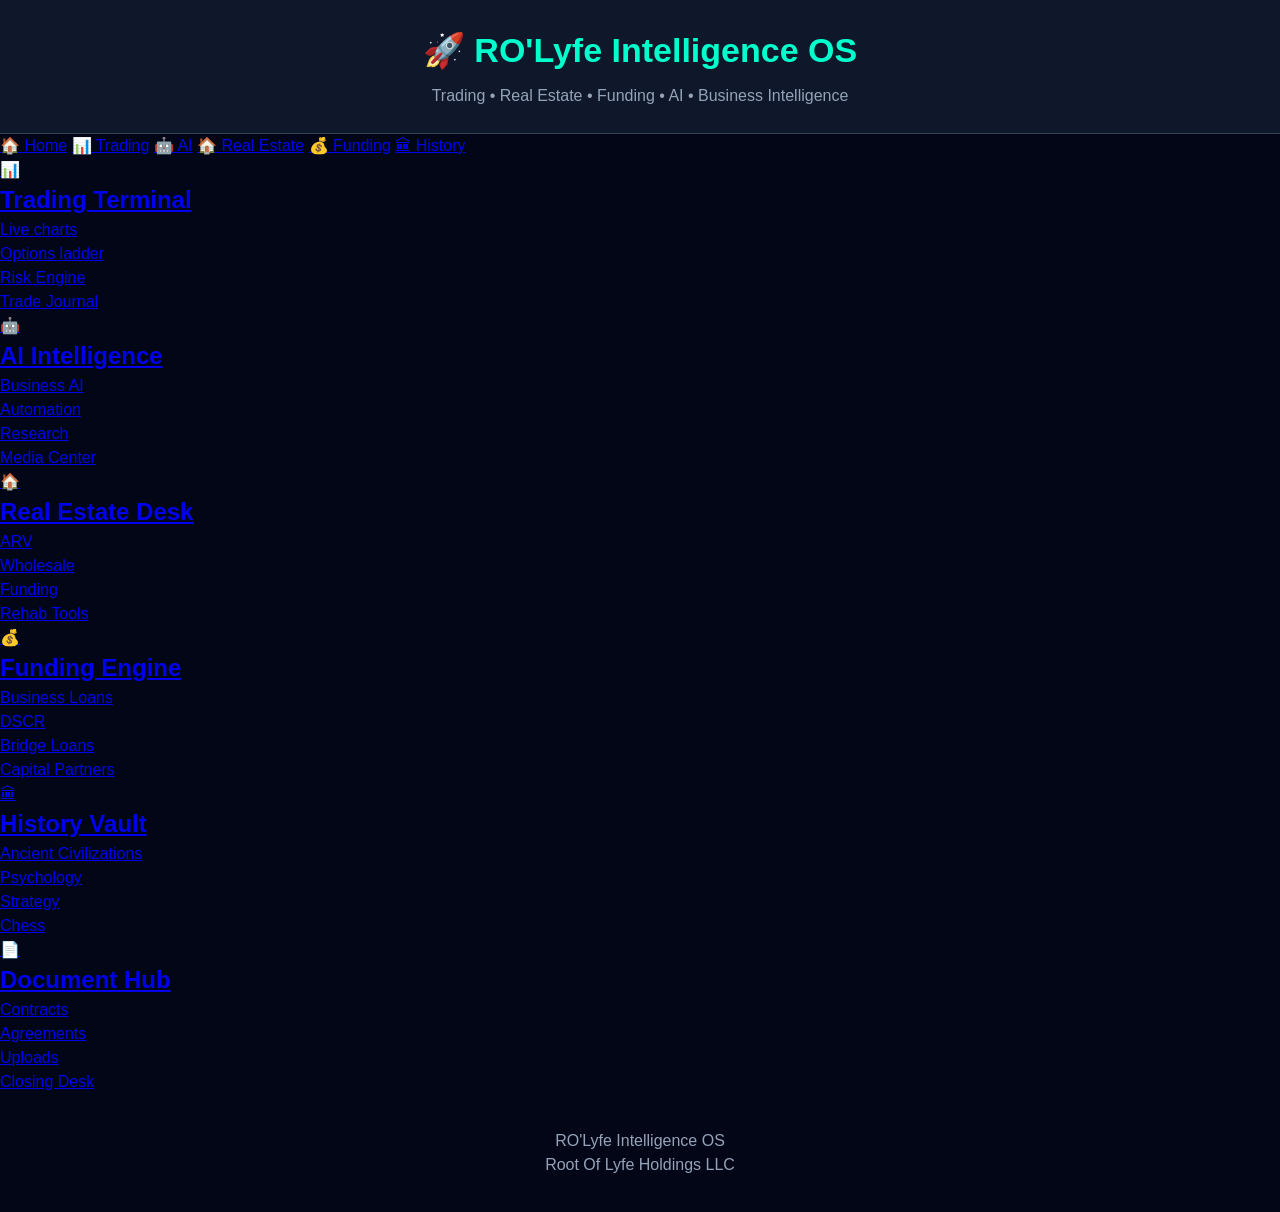
<file: index.html>
<!DOCTYPE html>
<html lang="en">

<head>

<meta charset="UTF-8">
<meta name="viewport" content="width=device-width, initial-scale=1.0">

<title>RO'Lyfe Intelligence OS</title>

<link rel="stylesheet" href="styles.css">

</head>

<body>

<header class="hero">

<h1>🚀 RO'Lyfe Intelligence OS</h1>

<p>
Trading • Real Estate • Funding • AI • Business Intelligence
</p>

</header>

<nav class="topnav">

<a href="index.html">🏠 Home</a>

<a href="modules/trading.html">📊 Trading</a>

<a href="modules/ai.html">🤖 AI</a>

<a href="modules/real-estate.html">🏠 Real Estate</a>

<a href="modules/funding.html">💰 Funding</a>

<a href="modules/history.html">🏛 History</a>

</nav>

<main class="dashboard">

<a href="modules/trading.html" class="dashboard-card">

<div class="icon">
📊
</div>

<h2>Trading Terminal</h2>

<p>

Live charts

<br>

Options ladder

<br>

Risk Engine

<br>

Trade Journal

</p>

</a>

<a href="modules/ai.html" class="dashboard-card">

<div class="icon">
🤖
</div>

<h2>AI Intelligence</h2>

<p>

Business AI

<br>

Automation

<br>

Research

<br>

Media Center

</p>

</a>

<a href="modules/real-estate.html" class="dashboard-card">

<div class="icon">
🏠
</div>

<h2>Real Estate Desk</h2>

<p>

ARV

<br>

Wholesale

<br>

Funding

<br>

Rehab Tools

</p>

</a>

<a href="modules/funding.html" class="dashboard-card">

<div class="icon">
💰
</div>

<h2>Funding Engine</h2>

<p>

Business Loans

<br>

DSCR

<br>

Bridge Loans

<br>

Capital Partners

</p>

</a>

<a href="modules/history.html" class="dashboard-card">

<div class="icon">
🏛
</div>

<h2>History Vault</h2>

<p>

Ancient Civilizations

<br>

Psychology

<br>

Strategy

<br>

Chess

</p>

</a>

<a href="https://rolrichman.github.io/rolyfe-contract-documents-hub/" target="_blank" class="dashboard-card">

<div class="icon">
📄
</div>

<h2>Document Hub</h2>

<p>

Contracts

<br>

Agreements

<br>

Uploads

<br>

Closing Desk

</p>

</a>

</main>

<footer>

RO'Lyfe Intelligence OS

<br>

Root Of Lyfe Holdings LLC

</footer>

</body>

</html>
</file>
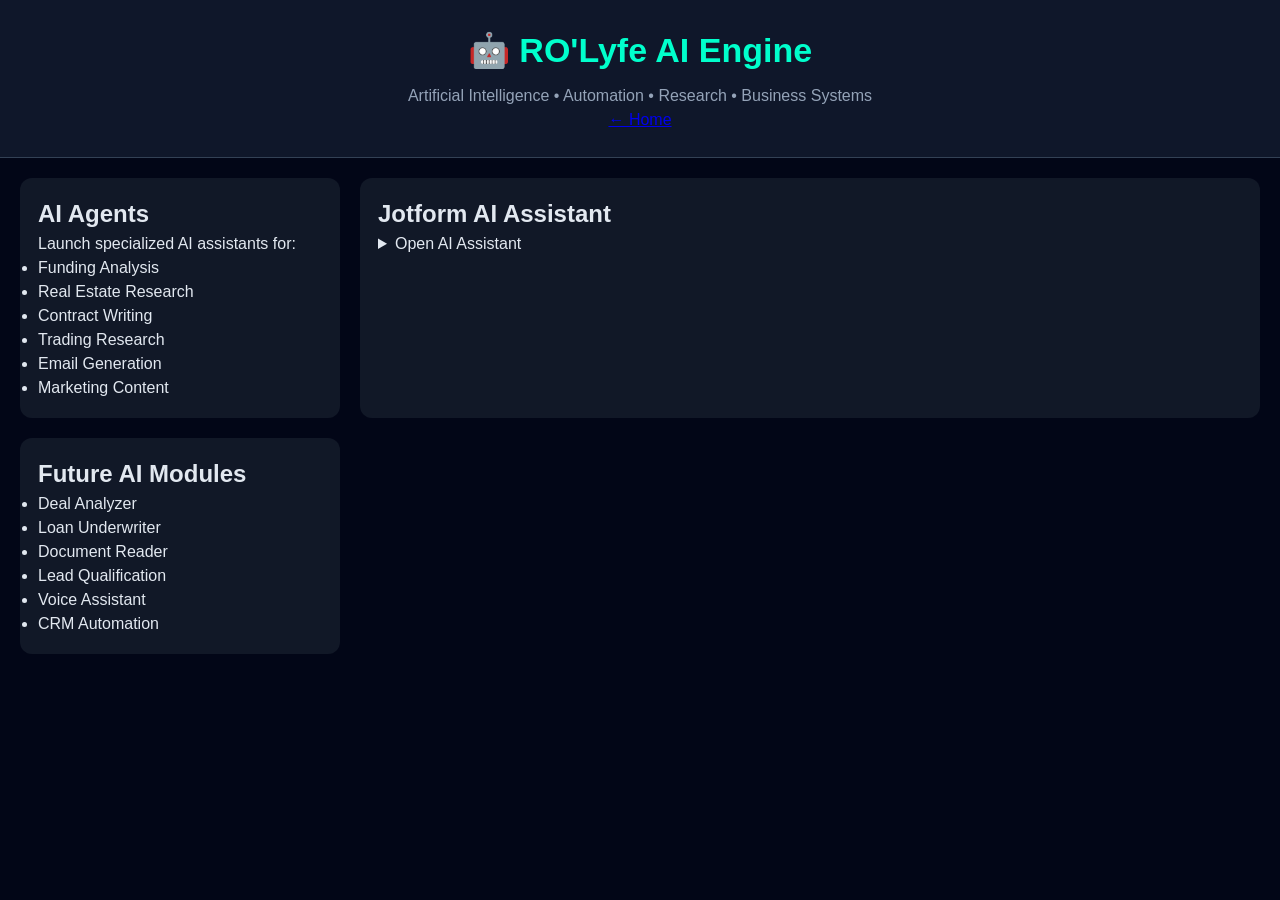
<file: modules/ai.html>
<!DOCTYPE html>
<html lang="en">
<head>

<meta charset="UTF-8">
<meta name="viewport" content="width=device-width,initial-scale=1">

<title>RO'Lyfe AI Engine</title>

<link rel="stylesheet" href="../styles.css">

</head>

<body>

<header class="hero">

<h1>🤖 RO'Lyfe AI Engine</h1>

<p>
Artificial Intelligence • Automation • Research • Business Systems
</p>

<a class="button" href="../index.html">
← Home
</a>

</header>

<div class="container">

<div class="panel">

<h2>AI Agents</h2>

<p>

Launch specialized AI assistants for:

</p>

<ul>

<li>Funding Analysis</li>

<li>Real Estate Research</li>

<li>Contract Writing</li>

<li>Trading Research</li>

<li>Email Generation</li>

<li>Marketing Content</li>

</ul>

</div>

<div class="panel">

<h2>Jotform AI Assistant</h2>

<details>

<summary>Open AI Assistant</summary>

<iframe
src="https://agent.jotform.com/019bdd1fe57172838101dccf3612b1e9e787?embedMode=iframe"
style="width:100%;height:420px;border:none;border-radius:12px;">
</iframe>

</details>

</div>

<div class="panel">

<h2>Future AI Modules</h2>

<ul>

<li>Deal Analyzer</li>

<li>Loan Underwriter</li>

<li>Document Reader</li>

<li>Lead Qualification</li>

<li>Voice Assistant</li>

<li>CRM Automation</li>

</ul>

</div>

</div>

</body>
</html>
</file>
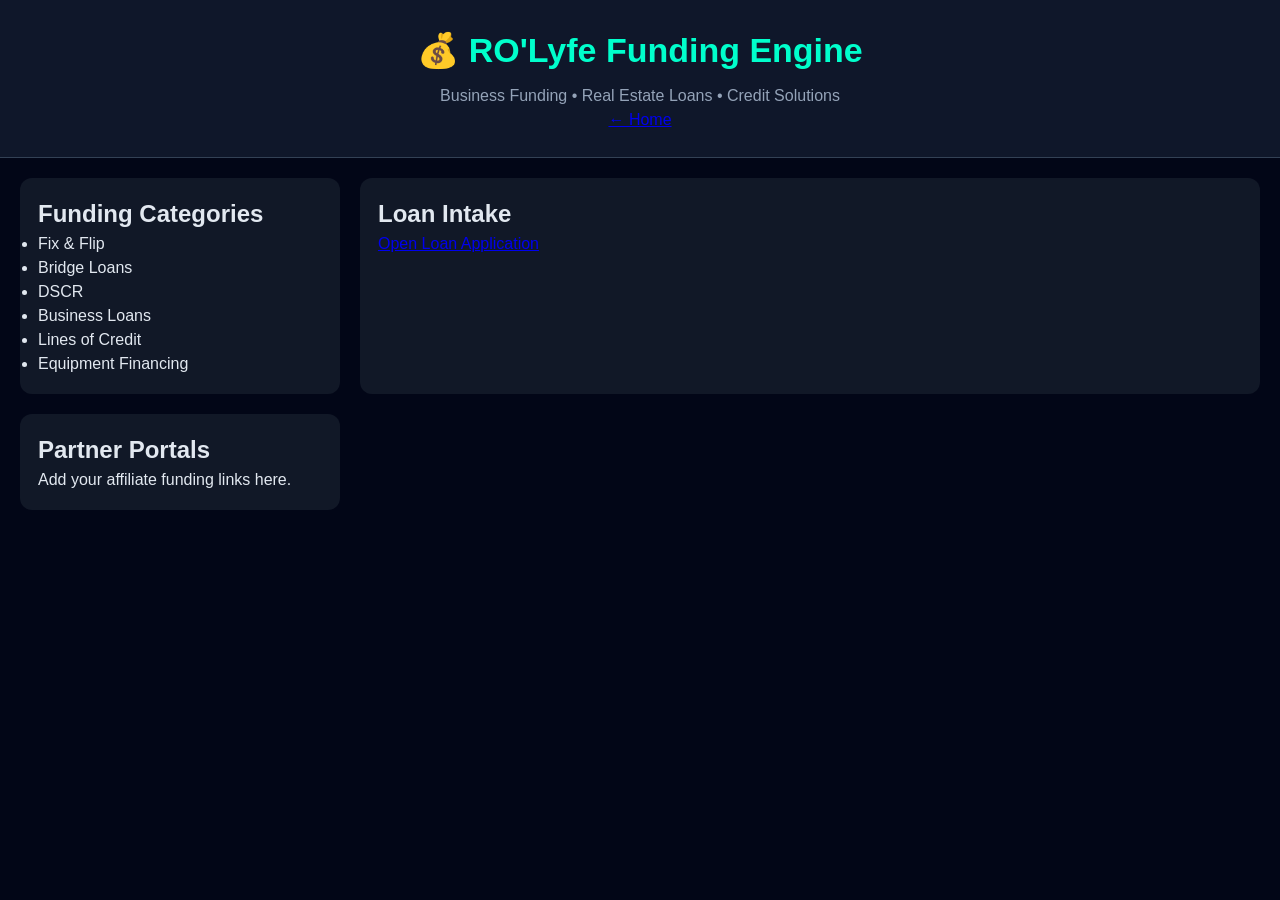
<file: modules/funding.html>
<!DOCTYPE html>
<html lang="en">
<head>

<meta charset="UTF-8">
<meta name="viewport" content="width=device-width,initial-scale=1">

<title>RO'Lyfe Funding Engine</title>

<link rel="stylesheet" href="../styles.css">

</head>

<body>

<header class="hero">

<h1>💰 RO'Lyfe Funding Engine</h1>

<p>

Business Funding • Real Estate Loans • Credit Solutions

</p>

<a class="button" href="../index.html">

← Home

</a>

</header>

<div class="container">

<div class="panel">

<h2>Funding Categories</h2>

<ul>

<li>Fix & Flip</li>

<li>Bridge Loans</li>

<li>DSCR</li>

<li>Business Loans</li>

<li>Lines of Credit</li>

<li>Equipment Financing</li>

</ul>

</div>

<div class="panel">

<h2>Loan Intake</h2>

<a target="_blank"

href="https://form.jotform.com/253154859148062">

Open Loan Application

</a>

</div>

<div class="panel">

<h2>Partner Portals</h2>

<p>

Add your affiliate funding links here.

</p>

</div>

</div>

</body>
</html>
</file>
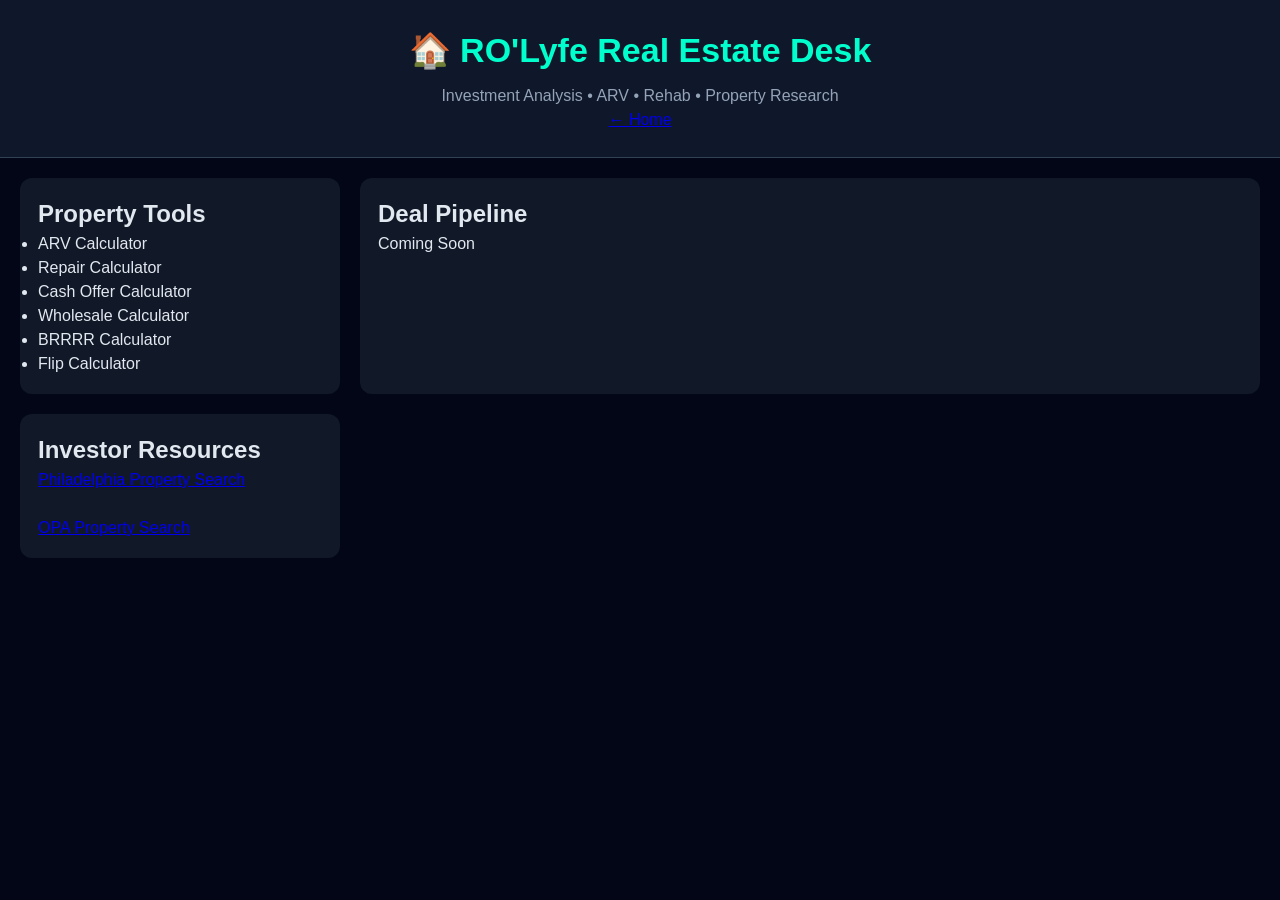
<file: modules/real-estate.html>
<!DOCTYPE html>
<html lang="en">
<head>

<meta charset="UTF-8">
<meta name="viewport" content="width=device-width,initial-scale=1">

<title>RO'Lyfe Real Estate</title>

<link rel="stylesheet" href="../styles.css">

</head>

<body>

<header class="hero">

<h1>🏠 RO'Lyfe Real Estate Desk</h1>

<p>

Investment Analysis • ARV • Rehab • Property Research

</p>

<a class="button" href="../index.html">

← Home

</a>

</header>

<div class="container">

<div class="panel">

<h2>Property Tools</h2>

<ul>

<li>ARV Calculator</li>

<li>Repair Calculator</li>

<li>Cash Offer Calculator</li>

<li>Wholesale Calculator</li>

<li>BRRRR Calculator</li>

<li>Flip Calculator</li>

</ul>

</div>

<div class="panel">

<h2>Deal Pipeline</h2>

<p>

Coming Soon

</p>

</div>

<div class="panel">

<h2>Investor Resources</h2>

<a href="https://property.phila.gov" target="_blank">

Philadelphia Property Search

</a>

<br><br>

<a href="https://opainquiry.phila.gov" target="_blank">

OPA Property Search

</a>

</div>

</div>

</body>
</html>
</file>
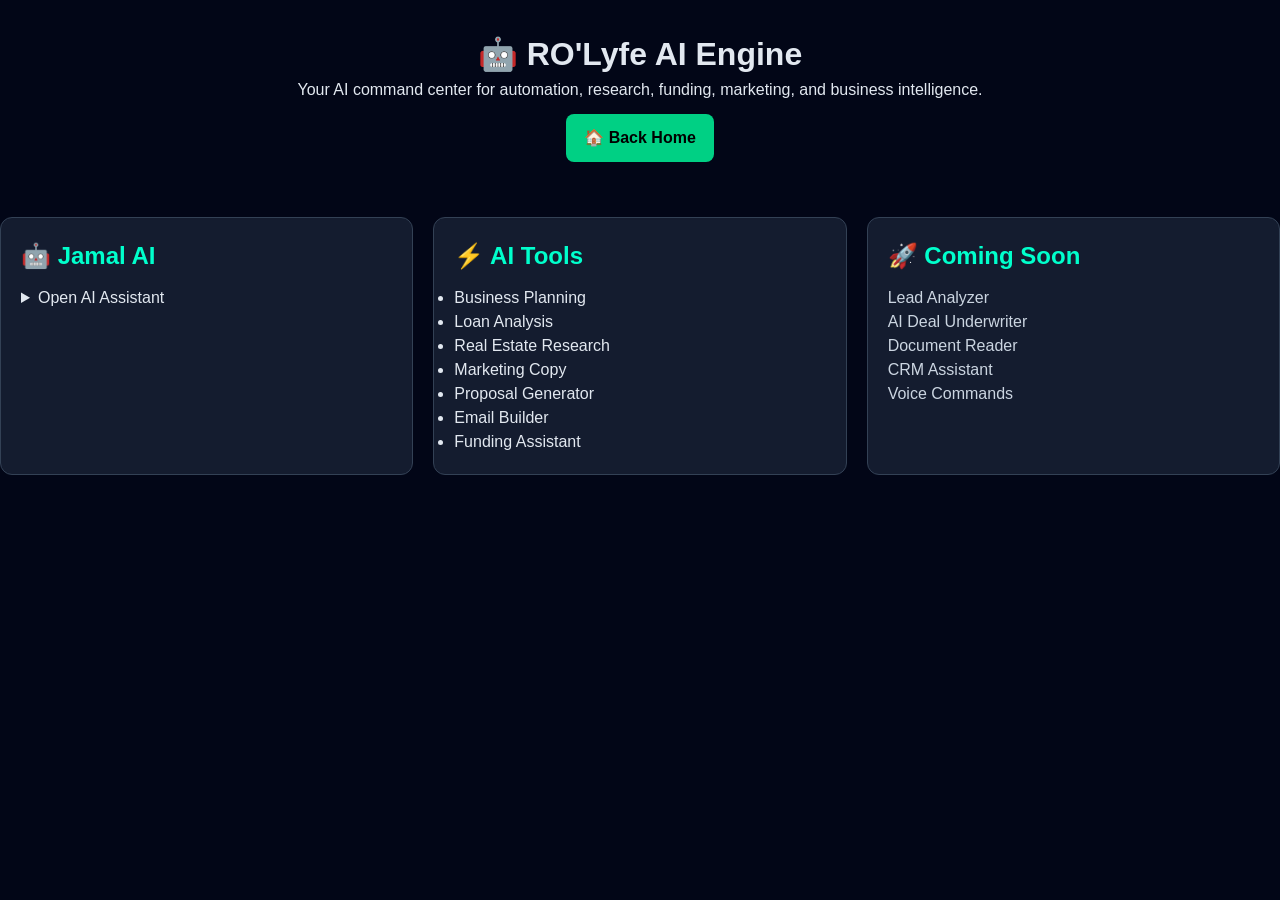
<file: videos/ai.html>
<!DOCTYPE html>
<html lang="en">
<head>

<meta charset="UTF-8">
<meta name="viewport" content="width=device-width,initial-scale=1">

<title>RO'Lyfe AI Engine</title>

<link rel="stylesheet" href="../styles.css">

<style>

.hero{
text-align:center;
padding:30px;
}

.grid{
display:grid;
grid-template-columns:repeat(auto-fit,minmax(280px,1fr));
gap:20px;
margin-top:25px;
}

.card{
background:#141c2f;
padding:20px;
border-radius:12px;
}

iframe{
width:100%;
height:420px;
border:none;
border-radius:12px;
}

a.button{
display:inline-block;
padding:12px 18px;
background:#00d084;
color:black;
font-weight:bold;
border-radius:8px;
text-decoration:none;
margin-top:12px;
}

</style>

</head>

<body>

<div class="hero">

<h1>🤖 RO'Lyfe AI Engine</h1>

<p>
Your AI command center for automation,
research,
funding,
marketing,
and business intelligence.
</p>

<a class="button" href="../index.html">

🏠 Back Home

</a>

</div>

<div class="grid">

<div class="card">

<h2>🤖 Jamal AI</h2>

<details>

<summary>Open AI Assistant</summary>

<iframe src="https://agent.jotform.com/019bdd1fe57172838101dccf3612b1e9e787?embedMode=iframe"></iframe>

</details>

</div>

<div class="card">

<h2>⚡ AI Tools</h2>

<ul>

<li>Business Planning</li>

<li>Loan Analysis</li>

<li>Real Estate Research</li>

<li>Marketing Copy</li>

<li>Proposal Generator</li>

<li>Email Builder</li>

<li>Funding Assistant</li>

</ul>

</div>

<div class="card">

<h2>🚀 Coming Soon</h2>

<p>

Lead Analyzer<br>

AI Deal Underwriter<br>

Document Reader<br>

CRM Assistant<br>

Voice Commands

</p>

</div>

</div>

</body>
</html>
</file>
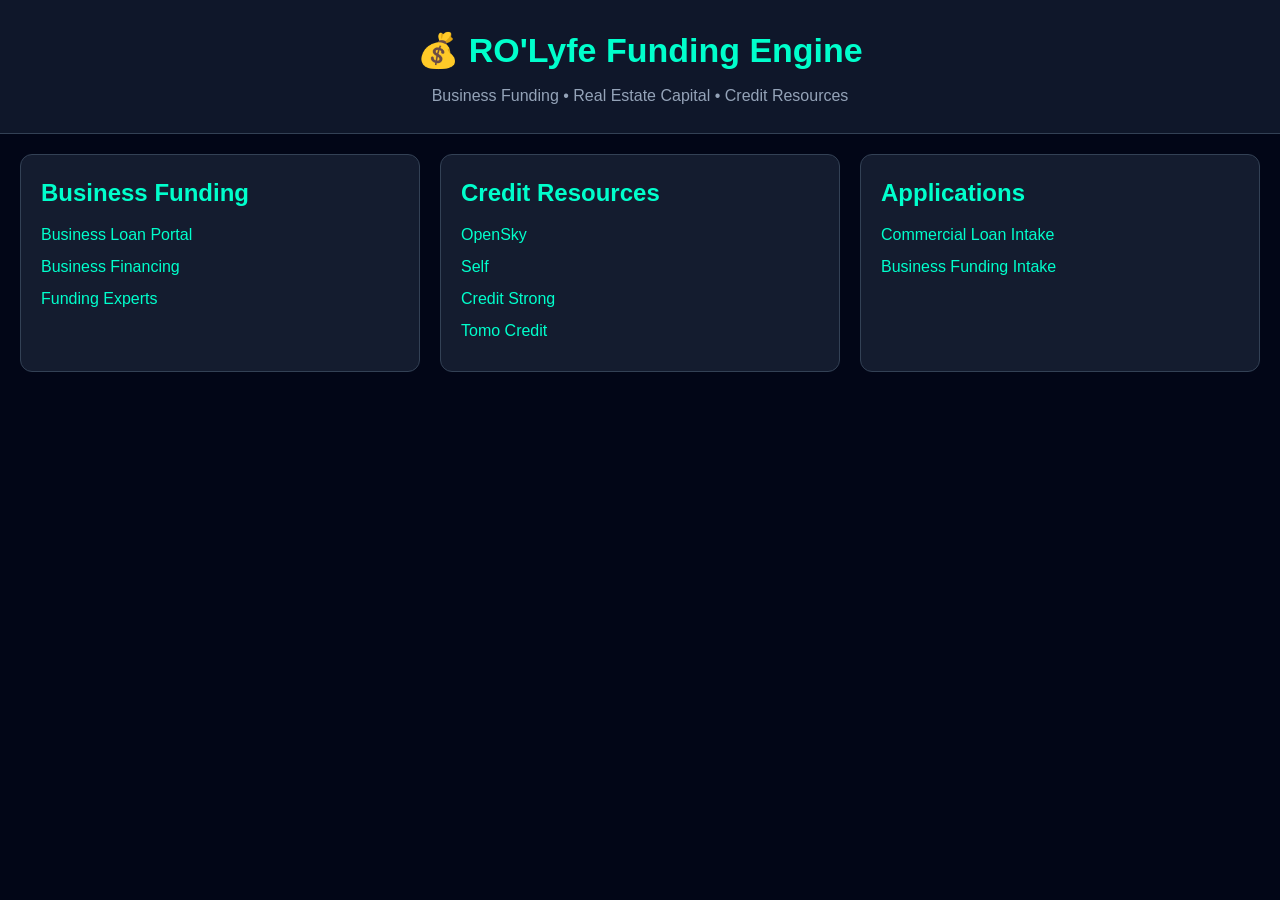
<file: videos/funding.html>
<!DOCTYPE html>
<html lang="en">
<head>

<meta charset="UTF-8">
<meta name="viewport" content="width=device-width,initial-scale=1">

<title>Funding Engine</title>

<link rel="stylesheet" href="../styles.css">

<style>

.grid{
display:grid;
grid-template-columns:repeat(auto-fit,minmax(300px,1fr));
gap:20px;
padding:20px;
}

.card{
background:#141c2f;
padding:20px;
border-radius:12px;
}

a{
color:#00ffcc;
text-decoration:none;
display:block;
margin:8px 0;
}

</style>

</head>

<body>

<header>

<h1>💰 RO'Lyfe Funding Engine</h1>

<p>Business Funding • Real Estate Capital • Credit Resources</p>

</header>

<div class="grid">

<div class="card">

<h2>Business Funding</h2>

<a href="https://getyourbizloan.io/lp1?pu=recqKxJNkvD70xMqi" target="_blank">Business Loan Portal</a>

<a href="https://go.mypartner.io/business-financing/?ref=001Qk00000MkqgTIAR" target="_blank">Business Financing</a>

<a href="https://my.americasfundingexperts.com/?id=1820217000190862001" target="_blank">Funding Experts</a>

</div>

<div class="card">

<h2>Credit Resources</h2>

<a href="https://www.openskycc.com" target="_blank">OpenSky</a>

<a href="https://www.self.inc" target="_blank">Self</a>

<a href="https://www.creditstrong.com" target="_blank">Credit Strong</a>

<a href="https://www.tomocredit.com" target="_blank">Tomo Credit</a>

</div>

<div class="card">

<h2>Applications</h2>

<a href="https://form.jotform.com/253154859148062" target="_blank">Commercial Loan Intake</a>

<a href="https://form.jotform.com/252063354378055" target="_blank">Business Funding Intake</a>

</div>

</div>

</body>
</html>
</file>
<file: styles.css>
/* ===========================
   RO'Lyfe Intelligence OS
   Global Styles v4
=========================== */

*{
margin:0;
padding:0;
box-sizing:border-box;
}

:root{

--bg:#020617;
--card:#111827;
--card2:#1e293b;
--text:#e2e8f0;
--accent:#00ffcc;
--green:#22c55e;
--red:#ef4444;
--yellow:#facc15;
--border:#334155;

}

body{

background:var(--bg);
color:var(--text);
font-family:Arial,Helvetica,sans-serif;
line-height:1.5;

}

header{

padding:25px;
text-align:center;
background:#0f172a;
border-bottom:1px solid var(--border);

}

header h1{

font-size:34px;
color:var(--accent);

}

header p{

margin-top:8px;
color:#94a3b8;

}

/* NAVIGATION */

.navbar{

position:sticky;
top:0;
z-index:999;

display:flex;
flex-wrap:wrap;
justify-content:center;
gap:10px;

padding:12px;

background:#0f172a;

border-bottom:1px solid var(--border);

}

.navbar a{

text-decoration:none;
color:white;

background:var(--card2);

padding:10px 18px;

border-radius:10px;

transition:.2s;

}

.navbar a:hover{

background:var(--accent);
color:black;

}

/* APP LAYOUT */

.container{

display:grid;

grid-template-columns:320px 1fr;

gap:20px;

max-width:1700px;

margin:auto;

padding:20px;

}

/* LEFT SIDE */

.sidebar{

position:sticky;

top:80px;

display:flex;

flex-direction:column;

gap:18px;

height:fit-content;

}

/* RIGHT SIDE */

.main{

display:flex;

flex-direction:column;

gap:18px;

}

/* CARD */

.card{

background:var(--card);

padding:18px;

border-radius:14px;

border:1px solid var(--border);

}

.card h2{

margin-bottom:12px;

color:var(--accent);

}

.card p{

margin-top:6px;

color:#cbd5e1;

}

/* GRID */

.grid{

display:grid;

grid-template-columns:repeat(auto-fit,minmax(250px,1fr));

gap:18px;

}

/* BUTTONS */

button{

width:100%;

padding:13px;

margin-top:12px;

background:var(--green);

border:none;

border-radius:10px;

font-size:15px;

font-weight:bold;

cursor:pointer;

transition:.2s;

}

button:hover{

transform:scale(1.02);

}

/* INPUTS */

input,

select{

width:100%;

padding:13px;

margin-top:10px;

margin-bottom:16px;

background:#1e293b;

color:white;

border:none;

border-radius:10px;

font-size:15px;

}

/* LABELS */

label{

display:block;

margin-bottom:8px;

font-weight:bold;

}

/* FORM GROUP */

.form-group{

margin-bottom:18px;

}

/* WATCHLIST */

.watchlist{

display:flex;

flex-wrap:wrap;

gap:8px;

}

.symbol{

background:#1e293b;

padding:10px 14px;

border-radius:10px;

cursor:pointer;

transition:.2s;

}

.symbol:hover{

background:var(--accent);

color:black;

}

/* SCORE BAR */

.scorebar{

display:flex;

flex-wrap:wrap;

gap:10px;

}

.score{

padding:10px 15px;

border-radius:10px;

font-weight:bold;

}

.green{

background:#16a34a;

}

.red{

background:#dc2626;

}

.yellow{

background:#ca8a04;

color:black;

}

/* PANELS */

.panel{

background:var(--card);

padding:18px;

border-radius:12px;

}

/* TRADINGVIEW */

#chart,

#chart2{

width:100%;

min-height:520px;

border-radius:12px;

overflow:hidden;

}

/* VIDEO */

iframe{

width:100%;

height:420px;

border:none;

border-radius:12px;

}

/* FOOTER */

footer{

text-align:center;

padding:35px;

color:#94a3b8;

}

/* MOBILE */

@media(max-width:900px){

.container{

grid-template-columns:1fr;

}

.sidebar{

position:relative;

top:0;

}

#chart,

#chart2{

min-height:340px;

}

header h1{

font-size:26px;

}

.navbar{

justify-content:flex-start;

overflow-x:auto;

flex-wrap:nowrap;

padding:10px;

}

.navbar a{

white-space:nowrap;

}

.grid{

grid-template-columns:1fr;

}

}

/* DESKTOP WIDE */

@media(min-width:1600px){

.container{

max-width:1800px;

}

}
</file>
